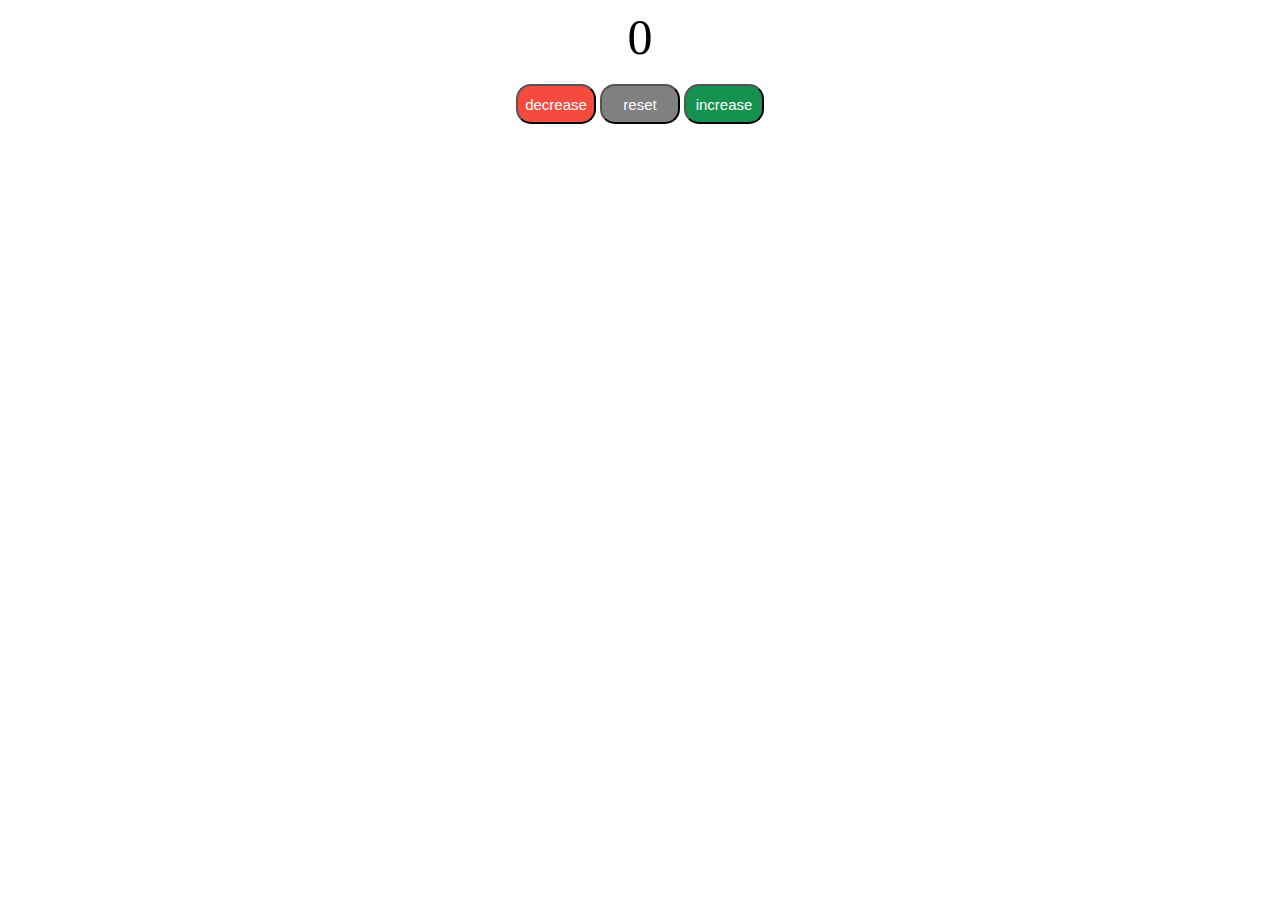
<file: counter program/index.html>
<!DOCTYPE html>
<html lang="en">

<head>
    <meta charset="UTF-8">
    <meta http-equiv="X-UA-Compatible" content="IE=edge">
    <meta name="viewport" content="width=device-width, initial-scale=1.0">
    <link rel="stylesheet" href="style.css">
    <title>Document</title>
</head>

<body>
    <label id="countLabel">0</label> <br>
    <button id="decreaseBtn">decrease</button>
    <button id="resetBtn">reset</button>
    <button id="increaseBtn">increase</button>
    <script src="index.js"></script>
</body>

</html>
</file>
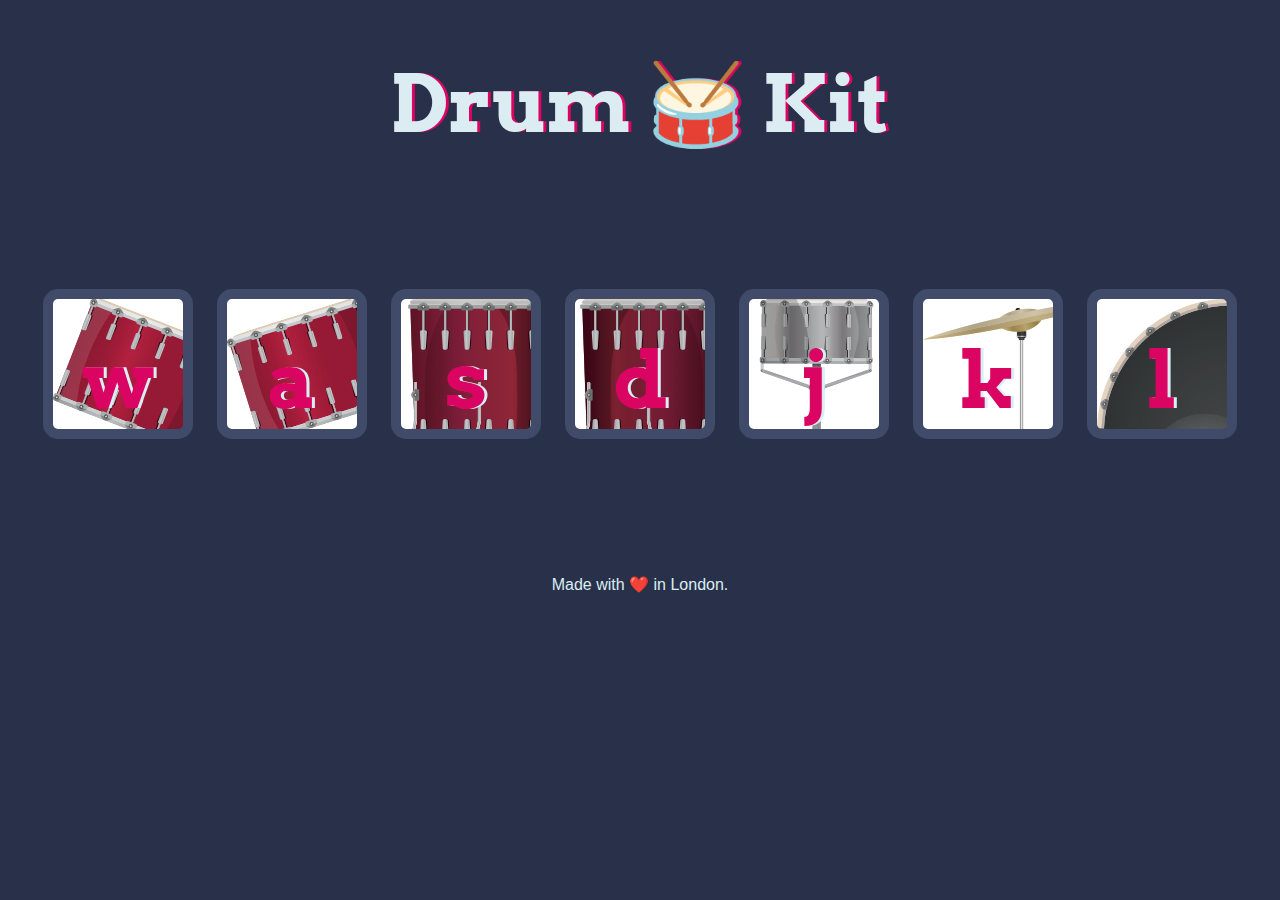
<file: Drum Kit/index.html>
<!DOCTYPE html>
<html lang="en" dir="ltr">

<head>
  <meta charset="utf-8">
  <title>Drum Kit</title>
  <link rel="stylesheet" href="styles.css">
  <link href="https://fonts.googleapis.com/css?family=Arvo" rel="stylesheet">
</head>

<body>

  <h1 id="title">Drum 🥁 Kit</h1>
  <div class="set">
    <button class="w drum">w</button>
    <button class="a drum">a</button>
    <button class="s drum">s</button>
    <button class="d drum">d</button>
    <button class="j drum">j</button>
    <button class="k drum">k</button>
    <button class="l drum">l</button>
  </div>


  <footer>
    Made with ❤️ in London.
  </footer>
<script src="index.js" charset="utf-8"></script>
</body>

</html>
</file>
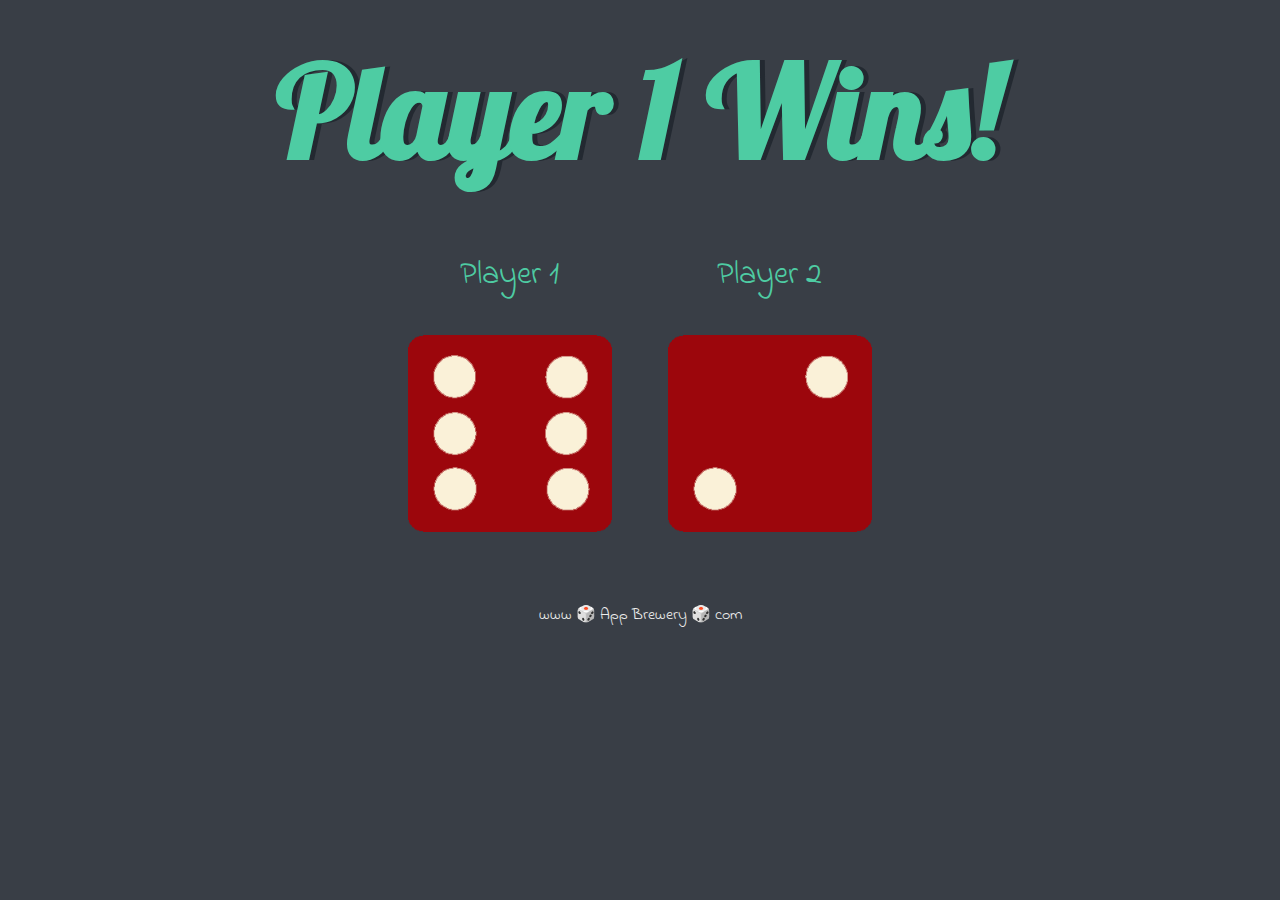
<file: Dicee Challenge/dicee.html>
<!DOCTYPE html>
<html lang="en" dir="ltr">
  <head>
    <meta charset="utf-8">
    <title>Dicee</title>
    <link rel="stylesheet" href="styles.css">
    <link href="https://fonts.googleapis.com/css?family=Indie+Flower|Lobster" rel="stylesheet">

  </head>
  <body>

    <div class="container">
      <h1>Refresh Me</h1>

      <div class="dice">
        <p>Player 1</p>
        <img class="img1" src="images/dice6.png">
      </div>

      <div class="dice">
        <p>Player 2</p>
        <img class="img2" src="images/dice6.png">
      </div>

    </div>

    <script src="index.js" charset="utf-8"></script>
  </body>

  <footer>
    www 🎲 App Brewery 🎲 com
  </footer>
</html>
</file>
<file: counter program/style.css>
body {
    text-align: center;
}


#countLabel {
    display: block;
    text-align: center;
    font-size: 50px;
    
}

#decreaseBtn{
    background-color: #F54B3E;
    color: white;
    height: 40px;
    width: 80px;
    border-radius: 15px;
    font-size: 15px;
}

#resetBtn {
    background-color: gray;
    color: white;
    height: 40px;
    width: 80px;
    border-radius: 15px;
    font-size: 15px;
}

#increaseBtn {
    background-color: #15924F;
    color: white;
    height: 40px;
    width: 80px;
    border-radius: 15px;
    font-size: 15px;
}
</file>
<file: Drum Kit/styles.css>
body {
  text-align: center;
  background-color: #283149;
}

h1 {
  font-size: 5rem;
  color: #DBEDF3;
  font-family: "Arvo", cursive;
  text-shadow: 3px 0 #DA0463;

}

footer {
  color: #DBEDF3;
  font-family: sans-serif;
}

.w {
  background-image: url("images/tom1.png")
}

.a {
  background: url("images/tom2.png")
}

.s {
  background: url("images/tom3.png")
}

.d {
  background: url("images/tom4.png")
}

.j {
  background: url("images/snare.png")
}

.k {
  background: url("images/crash.png")
}

.l {
  background: url("images/kick.png")
}

.set {
  margin: 10% auto;
}

.game-over {
  background-color: red;
  opacity: 0.8;
}

.pressed {
  box-shadow: 0 3px 4px 0 #DBEDF3;
  opacity: 0.5;
}

.red {
  color: red;
}

.set .drum {
  outline: none;
  border: 10px solid #404B69;
  font-size: 5rem;
  font-family: 'Arvo', cursive;
  line-height: 2;
  font-weight: 900;
  color: #DA0463;
  text-shadow: 3px 0 #DBEDF3;
  border-radius: 15px;
  display: inline-block;
  width: 150px;
  height: 150px;
  text-align: center;
  margin: 10px;
  background-color: white;
}

.fontColorChange{
  color: white;
}
</file>
<file: Dicee Challenge/styles.css>
.container {
  width: 70%;
  margin: auto;
  text-align: center;
}

.dice {
  text-align: center;
  display: inline-block;

}

body {
  background-color: #393E46;
}

h1 {
  margin: 30px;
  font-family: 'Lobster', cursive;
  text-shadow: 5px 0 #232931;
  font-size: 8rem;
  color: #4ECCA3;
}

p {
  font-size: 2rem;
  color: #4ECCA3;
  font-family: 'Indie Flower', cursive;
}

img {
  width: 80%;
}

footer {
  margin-top: 5%;
  color: #EEEEEE;
  text-align: center;
  font-family: 'Indie Flower', cursive;

}
</file>
